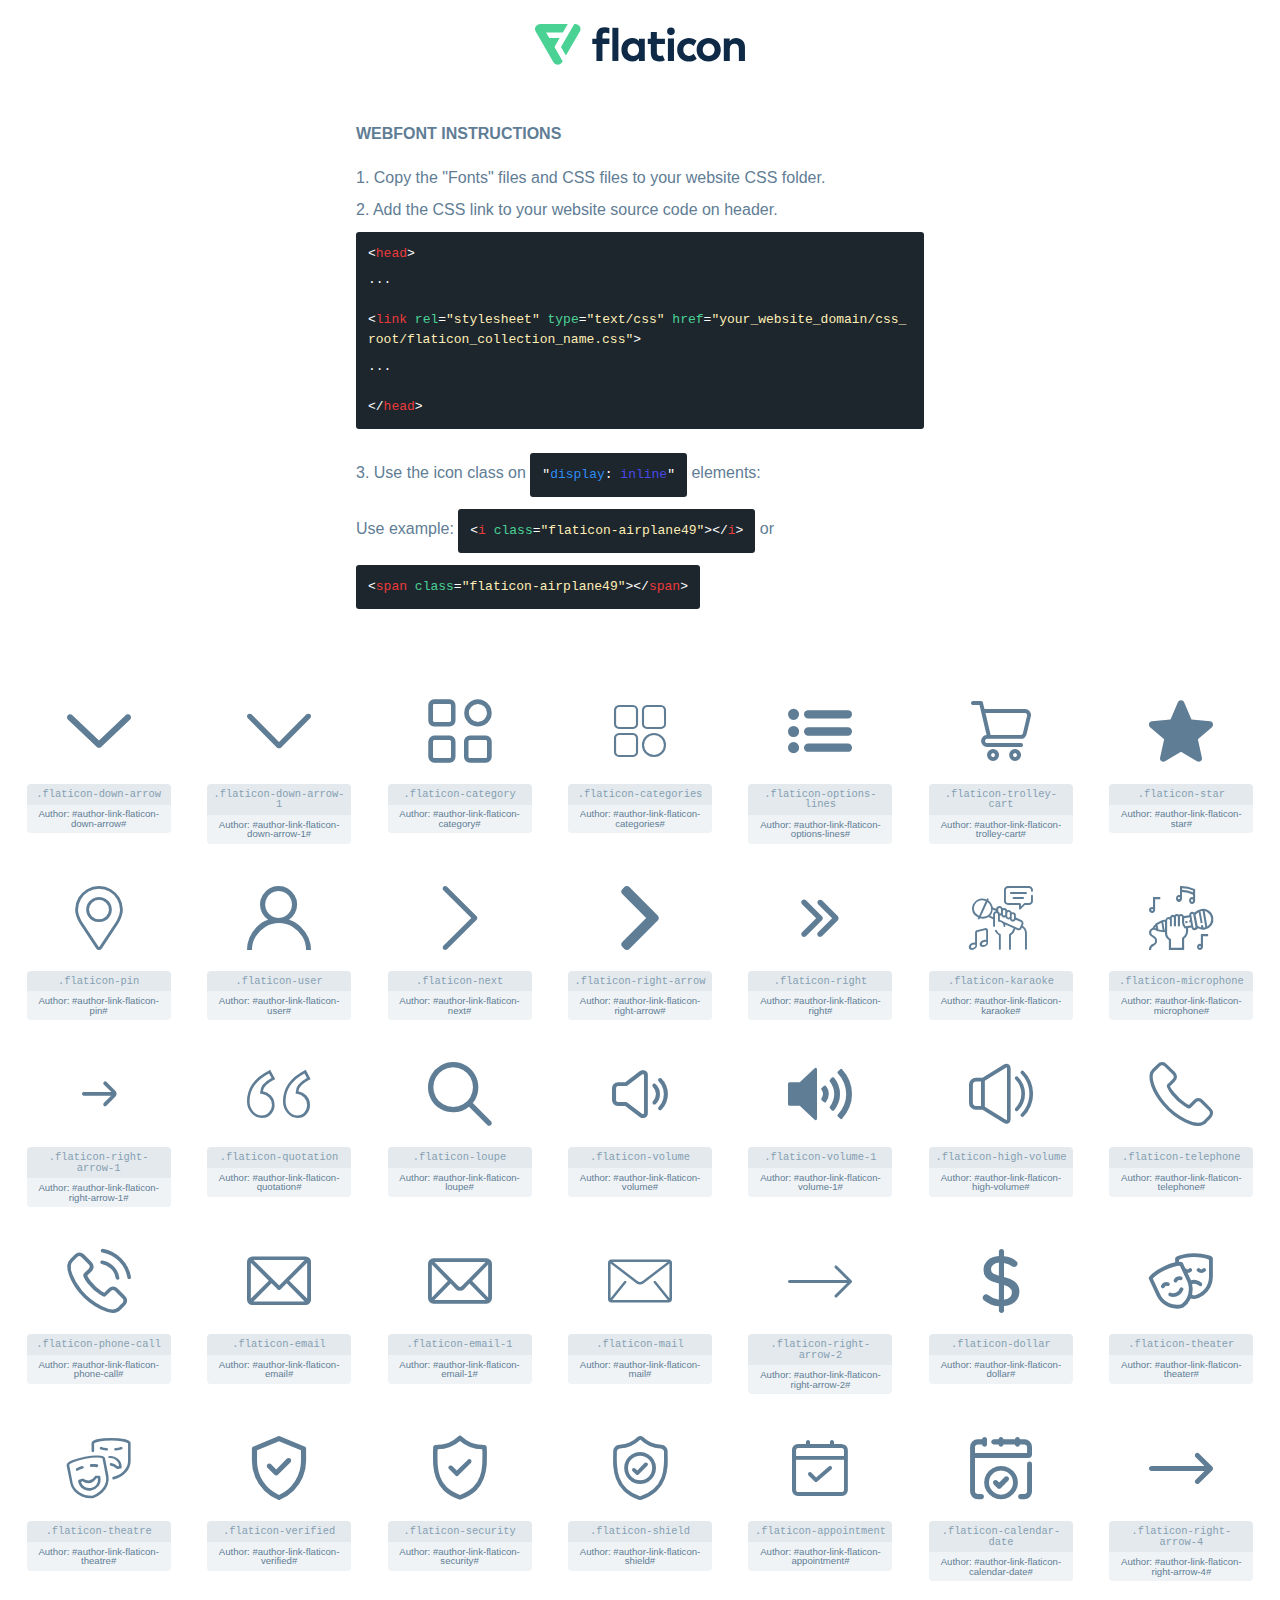
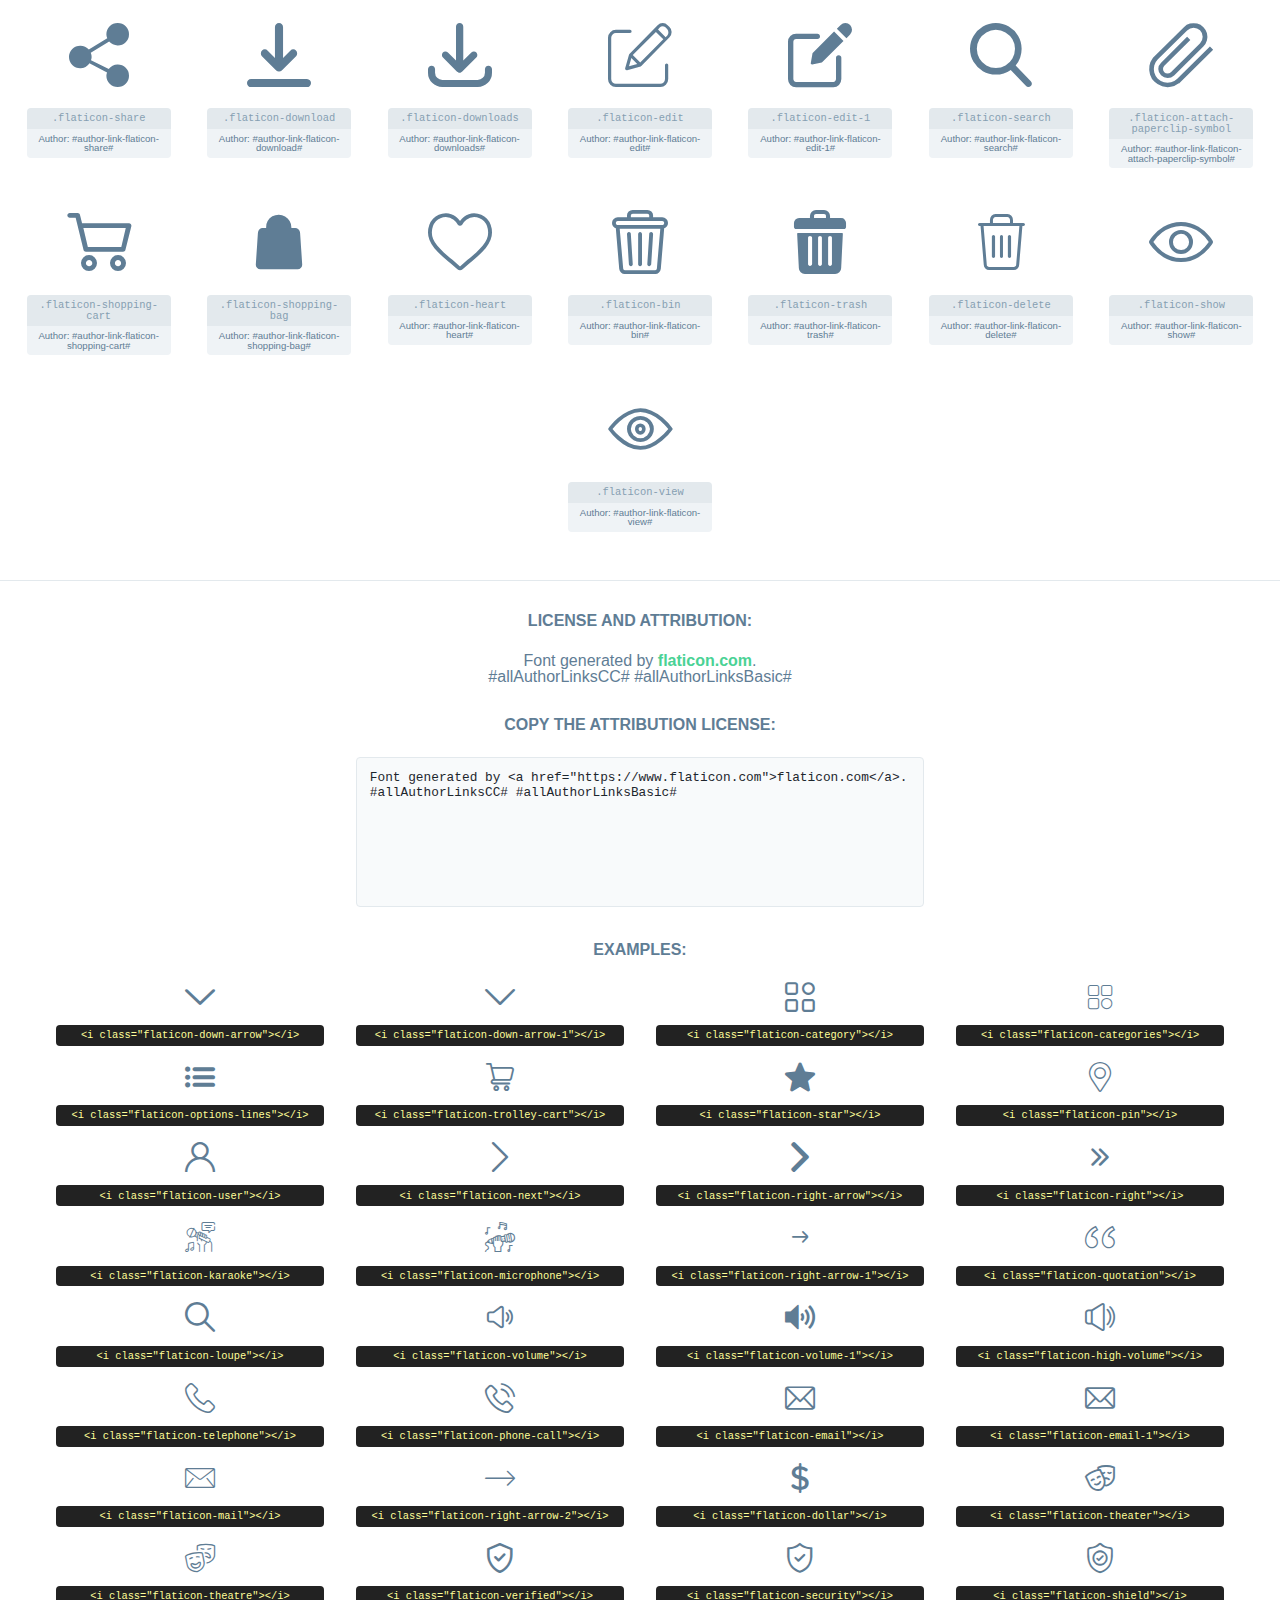
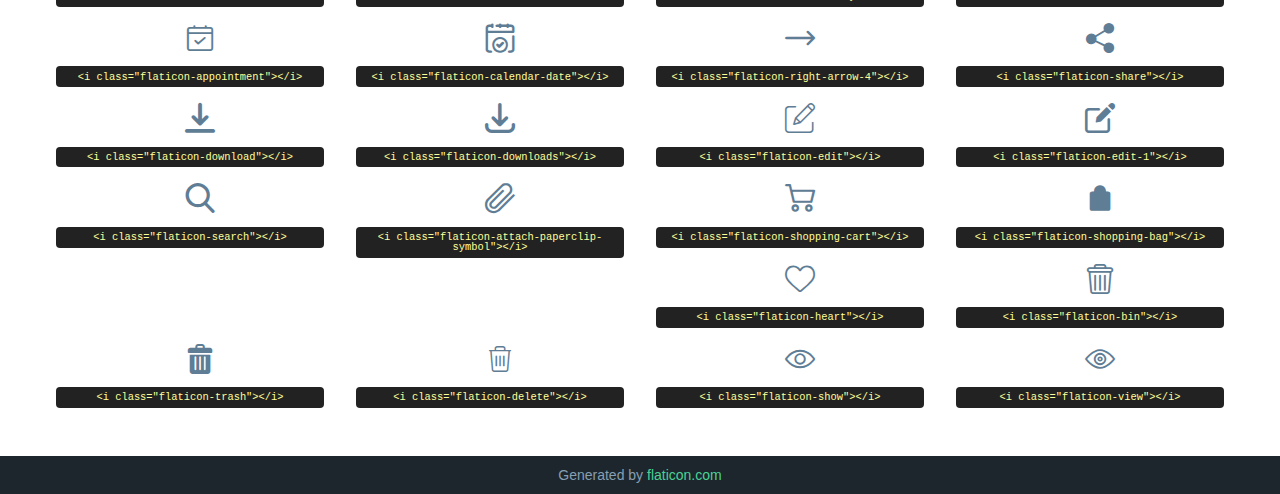
<file: assets/fonts/flaticon_musicly.html>
<!DOCTYPE html>
<html lang="en">
<head>
    <title>Flaticon Webfont</title>
    <link rel="stylesheet" type="text/css" href="flaticon_musicly.css"/>
    <meta charset="UTF-8">
    <style>
        html, body, div, span, applet, object, iframe,
        h1, h2, h3, h4, h5, h6, p, blockquote, pre,
        a, abbr, acronym, address, big, cite, code,
        del, dfn, em, img, ins, kbd, q, s, samp,
        small, strike, strong, sub, sup, tt, var,
        b, u, i, center,
        dl, dt, dd, ol, ul, li,
        fieldset, form, label, legend,
        table, caption, tbody, tfoot, thead, tr, th, td,
        article, aside, canvas, details, embed,
        figure, figcaption, footer, header, hgroup,
        menu, nav, output, ruby, section, summary,
        time, mark, audio, video {
            margin: 0;
            padding: 0;
            border: 0;
            font-size: 100%;
            font: inherit;
            vertical-align: baseline;
        }

        /* HTML5 display-role reset for older browsers */
        article, aside, details, figcaption, figure,
        footer, header, hgroup, menu, nav, section {
            display: block;
        }

        body {
            line-height: 1;
        }

        ol, ul {
            list-style: none;
        }

        blockquote, q {
            quotes: none;
        }

        blockquote:before, blockquote:after,
        q:before, q:after {
            content: '';
            content: none;
        }

        table {
            border-collapse: collapse;
            border-spacing: 0;
        }

        body {
            font-family: Helvetica, Arial, sans-serif;
            font-size: 16px;
            color: #5f7d95;
        }

        a {
            color: #4AD295;
            font-weight: bold;
            text-decoration: none;
        }

        * {
            -moz-box-sizing: border-box;
            -webkit-box-sizing: border-box;
            box-sizing: border-box;
            margin: 0;
            padding: 0;
        }

        [class^="flaticon-"]:before, [class*=" flaticon-"]:before, [class^="flaticon-"]:after, [class*=" flaticon-"]:after {
            font-family: Flaticon;
            font-size: 30px;
            font-style: normal;
            margin-left: 20px;
            color: #333;
        }

        .wrapper {
            max-width: 600px;
            margin: auto;
            padding: 0 1em;
        }

        .title {
            margin-bottom: 24px;
            text-transform: uppercase;
            font-weight: bold;
        }

        header {
            text-align: center;
            padding: 24px;
        }

        header .logo {
            width: 210px;
            height: auto;
            border: none;
            display: inline-block;
        }

        header strong {
            font-size: 28px;
            font-weight: 500;
            vertical-align: middle;
        }

        .demo {
            margin: 2em auto;
            line-height: 1.25em;
        }

        .demo ul li {
            margin-bottom: 12px;
        }

        .demo ul li code {
            background-color: #1D262D;
            border-radius: 3px;
            padding: 12px;
            display: inline-block;
            color: #fff;
            font-family: Consolas, Monaco, Lucida Console, Liberation Mono, DejaVu Sans Mono, Bitstream Vera Sans Mono, Courier New, monospace;
            font-weight: lighter;
            margin-top: 12px;
            font-size: 13px;
            word-break: break-all;
        }

        .demo ul li code .red {
            color: #EC3A3B;
        }

        .demo ul li code .green {
            color: #4AD295;
        }

        .demo ul li code .yellow {
            color: #FFEEB6;
        }

        .demo ul li code .blue {
            color: #2C8CF4;
        }

        .demo ul li code .purple {
            color: #4949E7;
        }

        .demo ul li code .dots {
            margin-top: 0.5em;
            display: block;
        }

        #glyphs {
            border-bottom: 1px solid #E3E9ED;
            padding: 2em 0;
            text-align: center;
        }

        .glyph {
            display: inline-block;
            width: 9em;
            margin: 1em;
            text-align: center;
            vertical-align: top;
            background: #FFF;
        }

        .glyph .flaticon {
            padding: 10px;
            display: block;
            font-family: "Flaticon";
            font-size: 64px;
            line-height: 1;
        }

        .glyph .flaticon:before {
            font-size: 64px;
            color: #5f7d95;
            margin-left: 0;
        }

        .class-name {
            font-size: 0.65em;
            background-color: #E3E9ED;
            color: #869FB2;
            border-radius: 4px 4px 0 0;
            padding: 0.5em;
            font-family: Consolas, Monaco, Lucida Console, Liberation Mono, DejaVu Sans Mono, Bitstream Vera Sans Mono, Courier New, monospace;
        }

        .author-name {
            font-size: 0.6em;
            background-color: #EFF3F6;
            border-top: 0;
            border-radius: 0 0 4px 4px;
            padding: 0.5em;
        }

        .author-name a {
            color: #1D262D;
        }

        .class-name:last-child {
            font-size: 10px;
            color: #888;
        }

        .class-name:last-child a {
            font-size: 10px;
            color: #555;
        }

        .glyph > input {
            display: block;
            width: 100px;
            margin: 5px auto;
            text-align: center;
            font-size: 12px;
            cursor: text;
        }

        .glyph > input.icon-input {
            font-family: "Flaticon";
            font-size: 16px;
            margin-bottom: 10px;
        }

        .attribution .title {
            margin-top: 2em;
        }

        .attribution textarea {
            background-color: #F8FAFB;
            color: #1D262D;
            padding: 1em;
            border: none;
            box-shadow: none;
            border: 1px solid #E3E9ED;
            border-radius: 4px;
            resize: none;
            width: 100%;
            height: 150px;
            font-size: 0.8em;
            font-family: Consolas, Monaco, Lucida Console, Liberation Mono, DejaVu Sans Mono, Bitstream Vera Sans Mono, Courier New, monospace;
            -webkit-appearance: none;
        }

        .attribution textarea:hover {
            border-color: #CFD9E0;
        }

        .attribution textarea:focus {
            border-color: #4AD295;
        }

        .iconsuse {
            margin: 2em auto;
            text-align: center;
            max-width: 1200px;
        }

        .iconsuse:after {
            content: '';
            display: table;
            clear: both;
        }

        .iconsuse .image {
            float: left;
            width: 25%;
            padding: 0 1em;
        }

        .iconsuse .image p {
            margin-bottom: 1em;
        }

        .iconsuse .image span {
            display: block;
            font-size: 0.65em;
            background-color: #222;
            color: #fff;
            border-radius: 4px;
            padding: 0.5em;
            color: #FFFF99;
            margin-top: 1em;
            font-family: Consolas, Monaco, Lucida Console, Liberation Mono, DejaVu Sans Mono, Bitstream Vera Sans Mono, Courier New, monospace;
        }

        .flaticon:before {
            color: #5f7d95;
        }

        #footer {
            text-align: center;
            background-color: #1D262D;
            color: #869FB2;
            padding: 12px;
            font-size: 14px;
        }

        #footer a {
            font-weight: normal;
        }

        @media (max-width: 960px) {
            .iconsuse .image {
                width: 50%;
            }
        }

        .preview {
            width: 100px;
            display: inline-block;
            margin: 10px;
        }

        .preview .inner {
            display: inline-block;
            width: 100%;
            text-align: center;
            background: #f5f5f5;
            -webkit-border-radius: 3px 3px 0 0;
            -moz-border-radius: 3px 3px 0 0;
            border-radius: 3px 3px 0 0;
        }

        .preview .inner  {
            line-height: 85px;
            font-size: 40px;
            color: #333;
        }

        .label {
            display: inline-block;
            width: 100%;
            box-sizing: border-box;
            padding: 5px;
            font-size: 10px;
            font-family: Monaco, monospace;
            color: #666;
            white-space: nowrap;
            overflow: hidden;
            text-overflow: ellipsis;
            background: #ddd;
            -webkit-border-radius: 0 0 3px 3px;
            -moz-border-radius: 0 0 3px 3px;
            border-radius: 0 0 3px 3px;
            color: #666;
        }
    </style>
</head>
<body>
    <header>
        <a href="https://www.flaticon.com/" target="_blank" class="logo">
            <svg xmlns="http://www.w3.org/2000/svg" viewBox="0 0 394.3 76.5">
                <path d="M156.6,69.4H145.3V7.1h11.3Z" style="fill:#0e2a47"/>
                <path d="M206.2,69.4h-11V64.8a15.4,15.4,0,0,1-12.6,5.7c-11.6,0-20.3-9.5-20.3-22.1s8.8-22.1,20.3-22.1a15.4,15.4,0,0,1,12.6,5.8V27.5h11Zm-32.4-21c0,6.4,4.2,11.6,10.8,11.6s10.8-4.9,10.8-11.6-4.4-11.6-10.8-11.6S173.9,42,173.9,48.4Z"
                      style="fill:#0e2a47"/>
                <path d="M262.5,13.7a7.2,7.2,0,0,1-14.4,0,7.2,7.2,0,1,1,14.4,0ZM261,69.4H249.6v-42H261Z"
                      style="fill:#0e2a47"/>
                <path id="_Trazado_" data-name="&lt;Trazado&gt;"
                      d="M139.6,17.8a16.6,16.6,0,0,0-8-1.4c-3.2.4-4.9,2-4.9,5.9v5.1h13V37.5h-13v32H115.4v-32h-7.8v-10h7.8V22.2c0-9.9,5.2-16.3,15-16.3a23.4,23.4,0,0,1,9.3,1.8Z"
                      style="fill:#0e2a47"/>
                <path d="M235.1,60c-3.5,0-6.3-1.9-6.3-7.1V37.5H244v-10H228.8V15H217.5V27.5h-5.7v10h5.7V53.7c0,10.9,5.3,16.8,15.7,16.8A22.9,22.9,0,0,0,244,68l-4.3-9.1A12.3,12.3,0,0,1,235.1,60Z"
                      style="fill:#0e2a47"/>
                <path d="M348.9,48.4c0,12.6-9.7,22.1-22.7,22.1s-22.7-9.4-22.7-22.1,9.6-22.1,22.7-22.1S348.9,35.8,348.9,48.4Zm-33.9,0c0,6.8,4.8,11.6,11.1,11.6s11.2-4.8,11.2-11.6-4.8-11.6-11.2-11.6S315.1,41.6,315.1,48.4Z"
                      style="fill:#0e2a47"/>
                <path d="M394.3,42.7V69.4H382.9V46.3c0-6.1-3-9.4-8.2-9.4s-8.9,3.2-8.9,9.5v23H354.6v-42h11v4.9c3-4.5,7.6-6.1,12.3-6.1C387.5,26.3,394.3,33,394.3,42.7Z"
                      style="fill:#0e2a47"/>
                <path d="M298,55.7h0a12.4,12.4,0,0,1-8.2,4.2h-.9l-1.8-.2a10,10,0,0,1-7.4-5.6,13.2,13.2,0,0,1-1.2-5.8,13,13,0,0,1,1.3-5.9,10.1,10.1,0,0,1,7.5-5.5h2.4a11.7,11.7,0,0,1,8.3,4.2l5.5-9.6a19.9,19.9,0,0,0-8.1-4.3,23.4,23.4,0,0,0-6.1-.8,25.2,25.2,0,0,0-7.5,1.1,20.9,20.9,0,0,0-8,4.6,21.9,21.9,0,0,0-6.8,16.4,21.9,21.9,0,0,0,6.7,16.3,20.9,20.9,0,0,0,8,4.6,25.2,25.2,0,0,0,7.7,1.2,23.6,23.6,0,0,0,6.2-.8,20,20,0,0,0,8.1-4.4Z"
                      style="fill:#0e2a47"/>
                <path d="M46.3,26.5H26.9L20.8,16H52.4L61.6,0H9.4A9.3,9.3,0,0,0,1.3,4.7a9.3,9.3,0,0,0,0,9.4L34.6,71.8a9.4,9.4,0,0,0,16.2,0l1.1-1.9L36.6,43.3Z"
                      style="fill:#4ad295"/>
                <path d="M84.2,4.7A9.3,9.3,0,0,0,76.1,0H73.8l-25,43.3,9.2,16L84.2,14A9.3,9.3,0,0,0,84.2,4.7Z"
                      style="fill:#4ad295"/>
            </svg>
        </a>
    </header>
    <section class="demo wrapper">

        <p class="title">Webfont Instructions</p>

        <ul>
            <li>
                <span class="num">1. </span>Copy the "Fonts" files and CSS files to your website CSS folder.
            </li>
            <li>
                <span class="num">2. </span>Add the CSS link to your website source code on header.
                <code class="big">
                    &lt;<span class="red">head</span>&gt;
                    <br/><span class="dots">...</span>
                    <br/>&lt;<span class="red">link</span> <span class="green">rel</span>=<span
                        class="yellow">"stylesheet"</span> <span class="green">type</span>=<span
                        class="yellow">"text/css"</span> <span class="green">href</span>=<span class="yellow">"your_website_domain/css_root/flaticon_collection_name.css"</span>&gt;
                    <br/><span class="dots">...</span>
                    <br/>&lt;/<span class="red">head</span>&gt;
                </code>
            </li>

            <li>
                <p>
                    <span class="num">3. </span>Use the icon class on <code>"<span class="blue">display</span>:<span
                        class="purple"> inline</span>"</code> elements:
                    <br/>
                    Use example: <code>&lt;<span class="red">i</span> <span class="green">class</span>=<span class="yellow">&quot;flaticon-airplane49&quot;</span>&gt;&lt;/<span
                        class="red">i</span>&gt;</code> or <code>&lt;<span class="red">span</span> <span
                        class="green">class</span>=<span class="yellow">&quot;flaticon-airplane49&quot;</span>&gt;&lt;/<span
                        class="red">span</span>&gt;</code>
            </li>
        </ul>

    </section>
    <section id="glyphs">
            <div class="glyph">
                <i class="flaticon flaticon-down-arrow"></i>
                <div class="class-name">.flaticon-down-arrow</div>
                <div class="author-name">Author: #author-link-flaticon-down-arrow# </div>
            </div>

            <div class="glyph">
                <i class="flaticon flaticon-down-arrow-1"></i>
                <div class="class-name">.flaticon-down-arrow-1</div>
                <div class="author-name">Author: #author-link-flaticon-down-arrow-1# </div>
            </div>

            <div class="glyph">
                <i class="flaticon flaticon-category"></i>
                <div class="class-name">.flaticon-category</div>
                <div class="author-name">Author: #author-link-flaticon-category# </div>
            </div>

            <div class="glyph">
                <i class="flaticon flaticon-categories"></i>
                <div class="class-name">.flaticon-categories</div>
                <div class="author-name">Author: #author-link-flaticon-categories# </div>
            </div>

            <div class="glyph">
                <i class="flaticon flaticon-options-lines"></i>
                <div class="class-name">.flaticon-options-lines</div>
                <div class="author-name">Author: #author-link-flaticon-options-lines# </div>
            </div>

            <div class="glyph">
                <i class="flaticon flaticon-trolley-cart"></i>
                <div class="class-name">.flaticon-trolley-cart</div>
                <div class="author-name">Author: #author-link-flaticon-trolley-cart# </div>
            </div>

            <div class="glyph">
                <i class="flaticon flaticon-star"></i>
                <div class="class-name">.flaticon-star</div>
                <div class="author-name">Author: #author-link-flaticon-star# </div>
            </div>

            <div class="glyph">
                <i class="flaticon flaticon-pin"></i>
                <div class="class-name">.flaticon-pin</div>
                <div class="author-name">Author: #author-link-flaticon-pin# </div>
            </div>

            <div class="glyph">
                <i class="flaticon flaticon-user"></i>
                <div class="class-name">.flaticon-user</div>
                <div class="author-name">Author: #author-link-flaticon-user# </div>
            </div>

            <div class="glyph">
                <i class="flaticon flaticon-next"></i>
                <div class="class-name">.flaticon-next</div>
                <div class="author-name">Author: #author-link-flaticon-next# </div>
            </div>

            <div class="glyph">
                <i class="flaticon flaticon-right-arrow"></i>
                <div class="class-name">.flaticon-right-arrow</div>
                <div class="author-name">Author: #author-link-flaticon-right-arrow# </div>
            </div>

            <div class="glyph">
                <i class="flaticon flaticon-right"></i>
                <div class="class-name">.flaticon-right</div>
                <div class="author-name">Author: #author-link-flaticon-right# </div>
            </div>

            <div class="glyph">
                <i class="flaticon flaticon-karaoke"></i>
                <div class="class-name">.flaticon-karaoke</div>
                <div class="author-name">Author: #author-link-flaticon-karaoke# </div>
            </div>

            <div class="glyph">
                <i class="flaticon flaticon-microphone"></i>
                <div class="class-name">.flaticon-microphone</div>
                <div class="author-name">Author: #author-link-flaticon-microphone# </div>
            </div>

            <div class="glyph">
                <i class="flaticon flaticon-right-arrow-1"></i>
                <div class="class-name">.flaticon-right-arrow-1</div>
                <div class="author-name">Author: #author-link-flaticon-right-arrow-1# </div>
            </div>

            <div class="glyph">
                <i class="flaticon flaticon-quotation"></i>
                <div class="class-name">.flaticon-quotation</div>
                <div class="author-name">Author: #author-link-flaticon-quotation# </div>
            </div>

            <div class="glyph">
                <i class="flaticon flaticon-loupe"></i>
                <div class="class-name">.flaticon-loupe</div>
                <div class="author-name">Author: #author-link-flaticon-loupe# </div>
            </div>

            <div class="glyph">
                <i class="flaticon flaticon-volume"></i>
                <div class="class-name">.flaticon-volume</div>
                <div class="author-name">Author: #author-link-flaticon-volume# </div>
            </div>

            <div class="glyph">
                <i class="flaticon flaticon-volume-1"></i>
                <div class="class-name">.flaticon-volume-1</div>
                <div class="author-name">Author: #author-link-flaticon-volume-1# </div>
            </div>

            <div class="glyph">
                <i class="flaticon flaticon-high-volume"></i>
                <div class="class-name">.flaticon-high-volume</div>
                <div class="author-name">Author: #author-link-flaticon-high-volume# </div>
            </div>

            <div class="glyph">
                <i class="flaticon flaticon-telephone"></i>
                <div class="class-name">.flaticon-telephone</div>
                <div class="author-name">Author: #author-link-flaticon-telephone# </div>
            </div>

            <div class="glyph">
                <i class="flaticon flaticon-phone-call"></i>
                <div class="class-name">.flaticon-phone-call</div>
                <div class="author-name">Author: #author-link-flaticon-phone-call# </div>
            </div>

            <div class="glyph">
                <i class="flaticon flaticon-email"></i>
                <div class="class-name">.flaticon-email</div>
                <div class="author-name">Author: #author-link-flaticon-email# </div>
            </div>

            <div class="glyph">
                <i class="flaticon flaticon-email-1"></i>
                <div class="class-name">.flaticon-email-1</div>
                <div class="author-name">Author: #author-link-flaticon-email-1# </div>
            </div>

            <div class="glyph">
                <i class="flaticon flaticon-mail"></i>
                <div class="class-name">.flaticon-mail</div>
                <div class="author-name">Author: #author-link-flaticon-mail# </div>
            </div>

            <div class="glyph">
                <i class="flaticon flaticon-right-arrow-2"></i>
                <div class="class-name">.flaticon-right-arrow-2</div>
                <div class="author-name">Author: #author-link-flaticon-right-arrow-2# </div>
            </div>

            <div class="glyph">
                <i class="flaticon flaticon-dollar"></i>
                <div class="class-name">.flaticon-dollar</div>
                <div class="author-name">Author: #author-link-flaticon-dollar# </div>
            </div>

            <div class="glyph">
                <i class="flaticon flaticon-theater"></i>
                <div class="class-name">.flaticon-theater</div>
                <div class="author-name">Author: #author-link-flaticon-theater# </div>
            </div>

            <div class="glyph">
                <i class="flaticon flaticon-theatre"></i>
                <div class="class-name">.flaticon-theatre</div>
                <div class="author-name">Author: #author-link-flaticon-theatre# </div>
            </div>

            <div class="glyph">
                <i class="flaticon flaticon-verified"></i>
                <div class="class-name">.flaticon-verified</div>
                <div class="author-name">Author: #author-link-flaticon-verified# </div>
            </div>

            <div class="glyph">
                <i class="flaticon flaticon-security"></i>
                <div class="class-name">.flaticon-security</div>
                <div class="author-name">Author: #author-link-flaticon-security# </div>
            </div>

            <div class="glyph">
                <i class="flaticon flaticon-shield"></i>
                <div class="class-name">.flaticon-shield</div>
                <div class="author-name">Author: #author-link-flaticon-shield# </div>
            </div>

            <div class="glyph">
                <i class="flaticon flaticon-appointment"></i>
                <div class="class-name">.flaticon-appointment</div>
                <div class="author-name">Author: #author-link-flaticon-appointment# </div>
            </div>

            <div class="glyph">
                <i class="flaticon flaticon-calendar-date"></i>
                <div class="class-name">.flaticon-calendar-date</div>
                <div class="author-name">Author: #author-link-flaticon-calendar-date# </div>
            </div>

            <div class="glyph">
                <i class="flaticon flaticon-right-arrow-4"></i>
                <div class="class-name">.flaticon-right-arrow-4</div>
                <div class="author-name">Author: #author-link-flaticon-right-arrow-4# </div>
            </div>

            <div class="glyph">
                <i class="flaticon flaticon-share"></i>
                <div class="class-name">.flaticon-share</div>
                <div class="author-name">Author: #author-link-flaticon-share# </div>
            </div>

            <div class="glyph">
                <i class="flaticon flaticon-download"></i>
                <div class="class-name">.flaticon-download</div>
                <div class="author-name">Author: #author-link-flaticon-download# </div>
            </div>

            <div class="glyph">
                <i class="flaticon flaticon-downloads"></i>
                <div class="class-name">.flaticon-downloads</div>
                <div class="author-name">Author: #author-link-flaticon-downloads# </div>
            </div>

            <div class="glyph">
                <i class="flaticon flaticon-edit"></i>
                <div class="class-name">.flaticon-edit</div>
                <div class="author-name">Author: #author-link-flaticon-edit# </div>
            </div>

            <div class="glyph">
                <i class="flaticon flaticon-edit-1"></i>
                <div class="class-name">.flaticon-edit-1</div>
                <div class="author-name">Author: #author-link-flaticon-edit-1# </div>
            </div>

            <div class="glyph">
                <i class="flaticon flaticon-search"></i>
                <div class="class-name">.flaticon-search</div>
                <div class="author-name">Author: #author-link-flaticon-search# </div>
            </div>

            <div class="glyph">
                <i class="flaticon flaticon-attach-paperclip-symbol"></i>
                <div class="class-name">.flaticon-attach-paperclip-symbol</div>
                <div class="author-name">Author: #author-link-flaticon-attach-paperclip-symbol# </div>
            </div>

            <div class="glyph">
                <i class="flaticon flaticon-shopping-cart"></i>
                <div class="class-name">.flaticon-shopping-cart</div>
                <div class="author-name">Author: #author-link-flaticon-shopping-cart# </div>
            </div>

            <div class="glyph">
                <i class="flaticon flaticon-shopping-bag"></i>
                <div class="class-name">.flaticon-shopping-bag</div>
                <div class="author-name">Author: #author-link-flaticon-shopping-bag# </div>
            </div>

            <div class="glyph">
                <i class="flaticon flaticon-heart"></i>
                <div class="class-name">.flaticon-heart</div>
                <div class="author-name">Author: #author-link-flaticon-heart# </div>
            </div>

            <div class="glyph">
                <i class="flaticon flaticon-bin"></i>
                <div class="class-name">.flaticon-bin</div>
                <div class="author-name">Author: #author-link-flaticon-bin# </div>
            </div>

            <div class="glyph">
                <i class="flaticon flaticon-trash"></i>
                <div class="class-name">.flaticon-trash</div>
                <div class="author-name">Author: #author-link-flaticon-trash# </div>
            </div>

            <div class="glyph">
                <i class="flaticon flaticon-delete"></i>
                <div class="class-name">.flaticon-delete</div>
                <div class="author-name">Author: #author-link-flaticon-delete# </div>
            </div>

            <div class="glyph">
                <i class="flaticon flaticon-show"></i>
                <div class="class-name">.flaticon-show</div>
                <div class="author-name">Author: #author-link-flaticon-show# </div>
            </div>

            <div class="glyph">
                <i class="flaticon flaticon-view"></i>
                <div class="class-name">.flaticon-view</div>
                <div class="author-name">Author: #author-link-flaticon-view# </div>
            </div>

    </section>

    <section class="attribution wrapper"   style="text-align:center;">

        <div class="title">License and attribution:</div><div class="attrDiv">Font generated by <a href="https://www.flaticon.com">flaticon.com</a>. <div>#allAuthorLinksCC# #allAuthorLinksBasic# </div>
        </div>
        <div class="title">Copy the Attribution License:</div>

        <textarea onclick="this.focus();this.select();">Font generated by &lt;a href=&quot;https://www.flaticon.com&quot;&gt;flaticon.com&lt;/a&gt;. #allAuthorLinksCC# #allAuthorLinksBasic#
        </textarea>

    </section>

    <section class="iconsuse">

        <div class="title">Examples:</div>
            <div class="image">
                <p>
                    <i class="flaticon flaticon-down-arrow"></i>
                    <span>&lt;i class=&quot;flaticon-down-arrow&quot;&gt;&lt;/i&gt;</span>
                </p>
            </div>
            <div class="image">
                <p>
                    <i class="flaticon flaticon-down-arrow-1"></i>
                    <span>&lt;i class=&quot;flaticon-down-arrow-1&quot;&gt;&lt;/i&gt;</span>
                </p>
            </div>
            <div class="image">
                <p>
                    <i class="flaticon flaticon-category"></i>
                    <span>&lt;i class=&quot;flaticon-category&quot;&gt;&lt;/i&gt;</span>
                </p>
            </div>
            <div class="image">
                <p>
                    <i class="flaticon flaticon-categories"></i>
                    <span>&lt;i class=&quot;flaticon-categories&quot;&gt;&lt;/i&gt;</span>
                </p>
            </div>
            <div class="image">
                <p>
                    <i class="flaticon flaticon-options-lines"></i>
                    <span>&lt;i class=&quot;flaticon-options-lines&quot;&gt;&lt;/i&gt;</span>
                </p>
            </div>
            <div class="image">
                <p>
                    <i class="flaticon flaticon-trolley-cart"></i>
                    <span>&lt;i class=&quot;flaticon-trolley-cart&quot;&gt;&lt;/i&gt;</span>
                </p>
            </div>
            <div class="image">
                <p>
                    <i class="flaticon flaticon-star"></i>
                    <span>&lt;i class=&quot;flaticon-star&quot;&gt;&lt;/i&gt;</span>
                </p>
            </div>
            <div class="image">
                <p>
                    <i class="flaticon flaticon-pin"></i>
                    <span>&lt;i class=&quot;flaticon-pin&quot;&gt;&lt;/i&gt;</span>
                </p>
            </div>
            <div class="image">
                <p>
                    <i class="flaticon flaticon-user"></i>
                    <span>&lt;i class=&quot;flaticon-user&quot;&gt;&lt;/i&gt;</span>
                </p>
            </div>
            <div class="image">
                <p>
                    <i class="flaticon flaticon-next"></i>
                    <span>&lt;i class=&quot;flaticon-next&quot;&gt;&lt;/i&gt;</span>
                </p>
            </div>
            <div class="image">
                <p>
                    <i class="flaticon flaticon-right-arrow"></i>
                    <span>&lt;i class=&quot;flaticon-right-arrow&quot;&gt;&lt;/i&gt;</span>
                </p>
            </div>
            <div class="image">
                <p>
                    <i class="flaticon flaticon-right"></i>
                    <span>&lt;i class=&quot;flaticon-right&quot;&gt;&lt;/i&gt;</span>
                </p>
            </div>
            <div class="image">
                <p>
                    <i class="flaticon flaticon-karaoke"></i>
                    <span>&lt;i class=&quot;flaticon-karaoke&quot;&gt;&lt;/i&gt;</span>
                </p>
            </div>
            <div class="image">
                <p>
                    <i class="flaticon flaticon-microphone"></i>
                    <span>&lt;i class=&quot;flaticon-microphone&quot;&gt;&lt;/i&gt;</span>
                </p>
            </div>
            <div class="image">
                <p>
                    <i class="flaticon flaticon-right-arrow-1"></i>
                    <span>&lt;i class=&quot;flaticon-right-arrow-1&quot;&gt;&lt;/i&gt;</span>
                </p>
            </div>
            <div class="image">
                <p>
                    <i class="flaticon flaticon-quotation"></i>
                    <span>&lt;i class=&quot;flaticon-quotation&quot;&gt;&lt;/i&gt;</span>
                </p>
            </div>
            <div class="image">
                <p>
                    <i class="flaticon flaticon-loupe"></i>
                    <span>&lt;i class=&quot;flaticon-loupe&quot;&gt;&lt;/i&gt;</span>
                </p>
            </div>
            <div class="image">
                <p>
                    <i class="flaticon flaticon-volume"></i>
                    <span>&lt;i class=&quot;flaticon-volume&quot;&gt;&lt;/i&gt;</span>
                </p>
            </div>
            <div class="image">
                <p>
                    <i class="flaticon flaticon-volume-1"></i>
                    <span>&lt;i class=&quot;flaticon-volume-1&quot;&gt;&lt;/i&gt;</span>
                </p>
            </div>
            <div class="image">
                <p>
                    <i class="flaticon flaticon-high-volume"></i>
                    <span>&lt;i class=&quot;flaticon-high-volume&quot;&gt;&lt;/i&gt;</span>
                </p>
            </div>
            <div class="image">
                <p>
                    <i class="flaticon flaticon-telephone"></i>
                    <span>&lt;i class=&quot;flaticon-telephone&quot;&gt;&lt;/i&gt;</span>
                </p>
            </div>
            <div class="image">
                <p>
                    <i class="flaticon flaticon-phone-call"></i>
                    <span>&lt;i class=&quot;flaticon-phone-call&quot;&gt;&lt;/i&gt;</span>
                </p>
            </div>
            <div class="image">
                <p>
                    <i class="flaticon flaticon-email"></i>
                    <span>&lt;i class=&quot;flaticon-email&quot;&gt;&lt;/i&gt;</span>
                </p>
            </div>
            <div class="image">
                <p>
                    <i class="flaticon flaticon-email-1"></i>
                    <span>&lt;i class=&quot;flaticon-email-1&quot;&gt;&lt;/i&gt;</span>
                </p>
            </div>
            <div class="image">
                <p>
                    <i class="flaticon flaticon-mail"></i>
                    <span>&lt;i class=&quot;flaticon-mail&quot;&gt;&lt;/i&gt;</span>
                </p>
            </div>
            <div class="image">
                <p>
                    <i class="flaticon flaticon-right-arrow-2"></i>
                    <span>&lt;i class=&quot;flaticon-right-arrow-2&quot;&gt;&lt;/i&gt;</span>
                </p>
            </div>
            <div class="image">
                <p>
                    <i class="flaticon flaticon-dollar"></i>
                    <span>&lt;i class=&quot;flaticon-dollar&quot;&gt;&lt;/i&gt;</span>
                </p>
            </div>
            <div class="image">
                <p>
                    <i class="flaticon flaticon-theater"></i>
                    <span>&lt;i class=&quot;flaticon-theater&quot;&gt;&lt;/i&gt;</span>
                </p>
            </div>
            <div class="image">
                <p>
                    <i class="flaticon flaticon-theatre"></i>
                    <span>&lt;i class=&quot;flaticon-theatre&quot;&gt;&lt;/i&gt;</span>
                </p>
            </div>
            <div class="image">
                <p>
                    <i class="flaticon flaticon-verified"></i>
                    <span>&lt;i class=&quot;flaticon-verified&quot;&gt;&lt;/i&gt;</span>
                </p>
            </div>
            <div class="image">
                <p>
                    <i class="flaticon flaticon-security"></i>
                    <span>&lt;i class=&quot;flaticon-security&quot;&gt;&lt;/i&gt;</span>
                </p>
            </div>
            <div class="image">
                <p>
                    <i class="flaticon flaticon-shield"></i>
                    <span>&lt;i class=&quot;flaticon-shield&quot;&gt;&lt;/i&gt;</span>
                </p>
            </div>
            <div class="image">
                <p>
                    <i class="flaticon flaticon-appointment"></i>
                    <span>&lt;i class=&quot;flaticon-appointment&quot;&gt;&lt;/i&gt;</span>
                </p>
            </div>
            <div class="image">
                <p>
                    <i class="flaticon flaticon-calendar-date"></i>
                    <span>&lt;i class=&quot;flaticon-calendar-date&quot;&gt;&lt;/i&gt;</span>
                </p>
            </div>
            <div class="image">
                <p>
                    <i class="flaticon flaticon-right-arrow-4"></i>
                    <span>&lt;i class=&quot;flaticon-right-arrow-4&quot;&gt;&lt;/i&gt;</span>
                </p>
            </div>
            <div class="image">
                <p>
                    <i class="flaticon flaticon-share"></i>
                    <span>&lt;i class=&quot;flaticon-share&quot;&gt;&lt;/i&gt;</span>
                </p>
            </div>
            <div class="image">
                <p>
                    <i class="flaticon flaticon-download"></i>
                    <span>&lt;i class=&quot;flaticon-download&quot;&gt;&lt;/i&gt;</span>
                </p>
            </div>
            <div class="image">
                <p>
                    <i class="flaticon flaticon-downloads"></i>
                    <span>&lt;i class=&quot;flaticon-downloads&quot;&gt;&lt;/i&gt;</span>
                </p>
            </div>
            <div class="image">
                <p>
                    <i class="flaticon flaticon-edit"></i>
                    <span>&lt;i class=&quot;flaticon-edit&quot;&gt;&lt;/i&gt;</span>
                </p>
            </div>
            <div class="image">
                <p>
                    <i class="flaticon flaticon-edit-1"></i>
                    <span>&lt;i class=&quot;flaticon-edit-1&quot;&gt;&lt;/i&gt;</span>
                </p>
            </div>
            <div class="image">
                <p>
                    <i class="flaticon flaticon-search"></i>
                    <span>&lt;i class=&quot;flaticon-search&quot;&gt;&lt;/i&gt;</span>
                </p>
            </div>
            <div class="image">
                <p>
                    <i class="flaticon flaticon-attach-paperclip-symbol"></i>
                    <span>&lt;i class=&quot;flaticon-attach-paperclip-symbol&quot;&gt;&lt;/i&gt;</span>
                </p>
            </div>
            <div class="image">
                <p>
                    <i class="flaticon flaticon-shopping-cart"></i>
                    <span>&lt;i class=&quot;flaticon-shopping-cart&quot;&gt;&lt;/i&gt;</span>
                </p>
            </div>
            <div class="image">
                <p>
                    <i class="flaticon flaticon-shopping-bag"></i>
                    <span>&lt;i class=&quot;flaticon-shopping-bag&quot;&gt;&lt;/i&gt;</span>
                </p>
            </div>
            <div class="image">
                <p>
                    <i class="flaticon flaticon-heart"></i>
                    <span>&lt;i class=&quot;flaticon-heart&quot;&gt;&lt;/i&gt;</span>
                </p>
            </div>
            <div class="image">
                <p>
                    <i class="flaticon flaticon-bin"></i>
                    <span>&lt;i class=&quot;flaticon-bin&quot;&gt;&lt;/i&gt;</span>
                </p>
            </div>
            <div class="image">
                <p>
                    <i class="flaticon flaticon-trash"></i>
                    <span>&lt;i class=&quot;flaticon-trash&quot;&gt;&lt;/i&gt;</span>
                </p>
            </div>
            <div class="image">
                <p>
                    <i class="flaticon flaticon-delete"></i>
                    <span>&lt;i class=&quot;flaticon-delete&quot;&gt;&lt;/i&gt;</span>
                </p>
            </div>
            <div class="image">
                <p>
                    <i class="flaticon flaticon-show"></i>
                    <span>&lt;i class=&quot;flaticon-show&quot;&gt;&lt;/i&gt;</span>
                </p>
            </div>
            <div class="image">
                <p>
                    <i class="flaticon flaticon-view"></i>
                    <span>&lt;i class=&quot;flaticon-view&quot;&gt;&lt;/i&gt;</span>
                </p>
            </div>
        </div>

    </section>

    <div id="footer">
        <div>Generated by <a href="https://www.flaticon.com">flaticon.com</a>
        </div>
    </div>

</body>
</html>
</file>
<file: assets/fonts/flaticon_musicly.css>
@font-face {
    font-family: "flaticon_musicly";
    src: url("./flaticon_musicly.ttf?094a1b535815e723ca9e8b049b7cecc5") format("truetype"),
url("./flaticon_musicly.woff?094a1b535815e723ca9e8b049b7cecc5") format("woff"),
url("./flaticon_musicly.woff2?094a1b535815e723ca9e8b049b7cecc5") format("woff2"),
url("./flaticon_musicly.eot?094a1b535815e723ca9e8b049b7cecc5#iefix") format("embedded-opentype"),
url("./flaticon_musicly.svg?094a1b535815e723ca9e8b049b7cecc5#flaticon_musicly") format("svg");
}

i[class^="flaticon-"]:before, i[class*=" flaticon-"]:before {
    font-family: flaticon_musicly !important;
    font-style: normal;
    font-weight: normal !important;
    font-variant: normal;
    text-transform: none;
    line-height: 1;
    -webkit-font-smoothing: antialiased;
    -moz-osx-font-smoothing: grayscale;
}

.flaticon-down-arrow:before {
    content: "\f101";
}
.flaticon-down-arrow-1:before {
    content: "\f102";
}
.flaticon-category:before {
    content: "\f103";
}
.flaticon-categories:before {
    content: "\f104";
}
.flaticon-options-lines:before {
    content: "\f105";
}
.flaticon-trolley-cart:before {
    content: "\f106";
}
.flaticon-star:before {
    content: "\f107";
}
.flaticon-pin:before {
    content: "\f108";
}
.flaticon-user:before {
    content: "\f109";
}
.flaticon-next:before {
    content: "\f10a";
}
.flaticon-right-arrow:before {
    content: "\f10b";
}
.flaticon-right:before {
    content: "\f10c";
}
.flaticon-karaoke:before {
    content: "\f10d";
}
.flaticon-microphone:before {
    content: "\f10e";
}
.flaticon-right-arrow-1:before {
    content: "\f10f";
}
.flaticon-quotation:before {
    content: "\f110";
}
.flaticon-loupe:before {
    content: "\f111";
}
.flaticon-volume:before {
    content: "\f112";
}
.flaticon-volume-1:before {
    content: "\f113";
}
.flaticon-high-volume:before {
    content: "\f114";
}
.flaticon-telephone:before {
    content: "\f115";
}
.flaticon-phone-call:before {
    content: "\f116";
}
.flaticon-email:before {
    content: "\f117";
}
.flaticon-email-1:before {
    content: "\f118";
}
.flaticon-mail:before {
    content: "\f119";
}
.flaticon-right-arrow-2:before {
    content: "\f11a";
}
.flaticon-dollar:before {
    content: "\f11b";
}
.flaticon-theater:before {
    content: "\f11c";
}
.flaticon-theatre:before {
    content: "\f11d";
}
.flaticon-verified:before {
    content: "\f11e";
}
.flaticon-security:before {
    content: "\f11f";
}
.flaticon-shield:before {
    content: "\f120";
}
.flaticon-appointment:before {
    content: "\f121";
}
.flaticon-calendar-date:before {
    content: "\f122";
}
.flaticon-right-arrow-4:before {
    content: "\f123";
}
.flaticon-share:before {
    content: "\f124";
}
.flaticon-download:before {
    content: "\f125";
}
.flaticon-downloads:before {
    content: "\f126";
}
.flaticon-edit:before {
    content: "\f127";
}
.flaticon-edit-1:before {
    content: "\f128";
}
.flaticon-search:before {
    content: "\f129";
}
.flaticon-attach-paperclip-symbol:before {
    content: "\f12a";
}
.flaticon-shopping-cart:before {
    content: "\f12b";
}
.flaticon-shopping-bag:before {
    content: "\f12c";
}
.flaticon-heart:before {
    content: "\f12d";
}
.flaticon-bin:before {
    content: "\f12e";
}
.flaticon-trash:before {
    content: "\f12f";
}
.flaticon-delete:before {
    content: "\f130";
}
.flaticon-show:before {
    content: "\f131";
}
.flaticon-view:before {
    content: "\f132";
}
</file>
